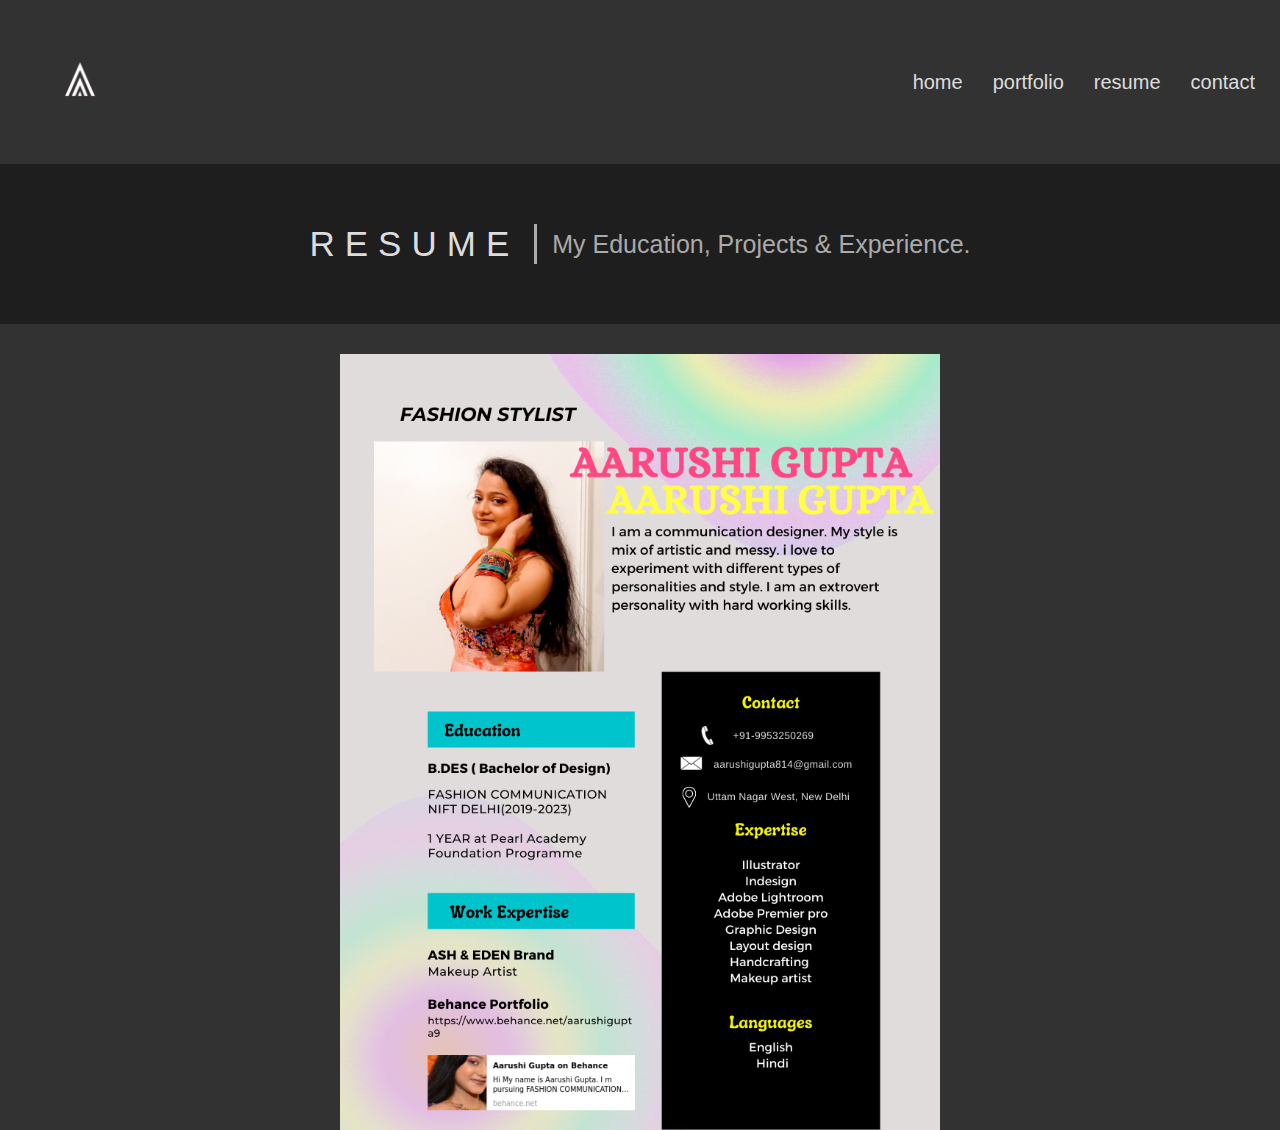
<file: Assignment_2/index.html>
<!DOCTYPE html>
<html lang="en">
  <head>
    <title>Resume- Aarushi Gupta | Stylist</title>
    <!-- <link rel="stylesheet" href="reset.css">
    <link rel="stylesheet" href="main.css"> -->
    <link rel="stylesheet" href="style.css">
  </head>
  <body id="resume">
    <div class="container">
      <nav>
        <a class="logo" href="/index.html">
          <img alt="Aarushi Gupta Logo" src="mylogo.png">
        </a>
        <ul>
          <li>
            <a href="/index.html">home</a>
          </li>
          <li>
            <a href="/portfolio.html">portfolio</a>
          </li>
          <li>
            <a href="/resume.html">resume</a>
          </li>
          <li>
            <a href="/contact.html">contact</a>
          </li>
          <div class="activeline"></div>
        </ul>
      </nav>
      <header>
        <div class="title">RESUME</div>
        <p>My Education, Projects & Experience.</p>
      </header>
      <div class="imageContainer">
        <img src="aarushi gupta.png">
      <div>

    </div>

  </body>
</file>
<file: Assignment_2/style.css>
*{
    margin : 0;
    padding: 0;
}
:root {
    --background: rgb(50,50,50);
    --header : #ddd;
    --text: #aaa;
  }
.container{
    font-family: Lato,sans-serif;
    background: var(--background);
}
nav{
    display: flex;
    flex-direction: row;
    background : rgb(50,50,50);
    justify-content: space-between;
    align-items: center;
    padding: 20px;

}
a{
 text-decoration: none;

}
nav a img{
    height: 120px;
    height: 120px;
}

nav ul{
    display: flex;
    flex-direction: row;
    list-style: none;

}

ul li a{
    margin-left: 20px;
    font-size: 20px;
    color: #dddddd;
    padding: 5px;
}
ul li a:hover{
  background: rgb(20,20,20,0.5);
  border-radius: 5px;
}

header{
    display: flex;
    flex-direction: row;
    justify-content: center;
    align-items: center;
    padding-top: 60px;
    padding-bottom: 60px;
    padding-left: 20px;
    padding-right: 20px;
    background: rgb(30,30,30);
    color: var(--header);

}

header .title{
   font-size: 35px;
   border-right: solid var(--text) 3px;
   padding-right: 15px;
   letter-spacing: 10px;
}
header p{
    font-size: 25px;
    padding-left: 15px;
    color : var(--text)
}

.imageContainer {
 width: 100vw;
 margin-top: 30px;
}

.imageContainer img{
    display: block;
    margin-left: auto;
    margin-right: auto;
  width: 600px;
}
</file>
